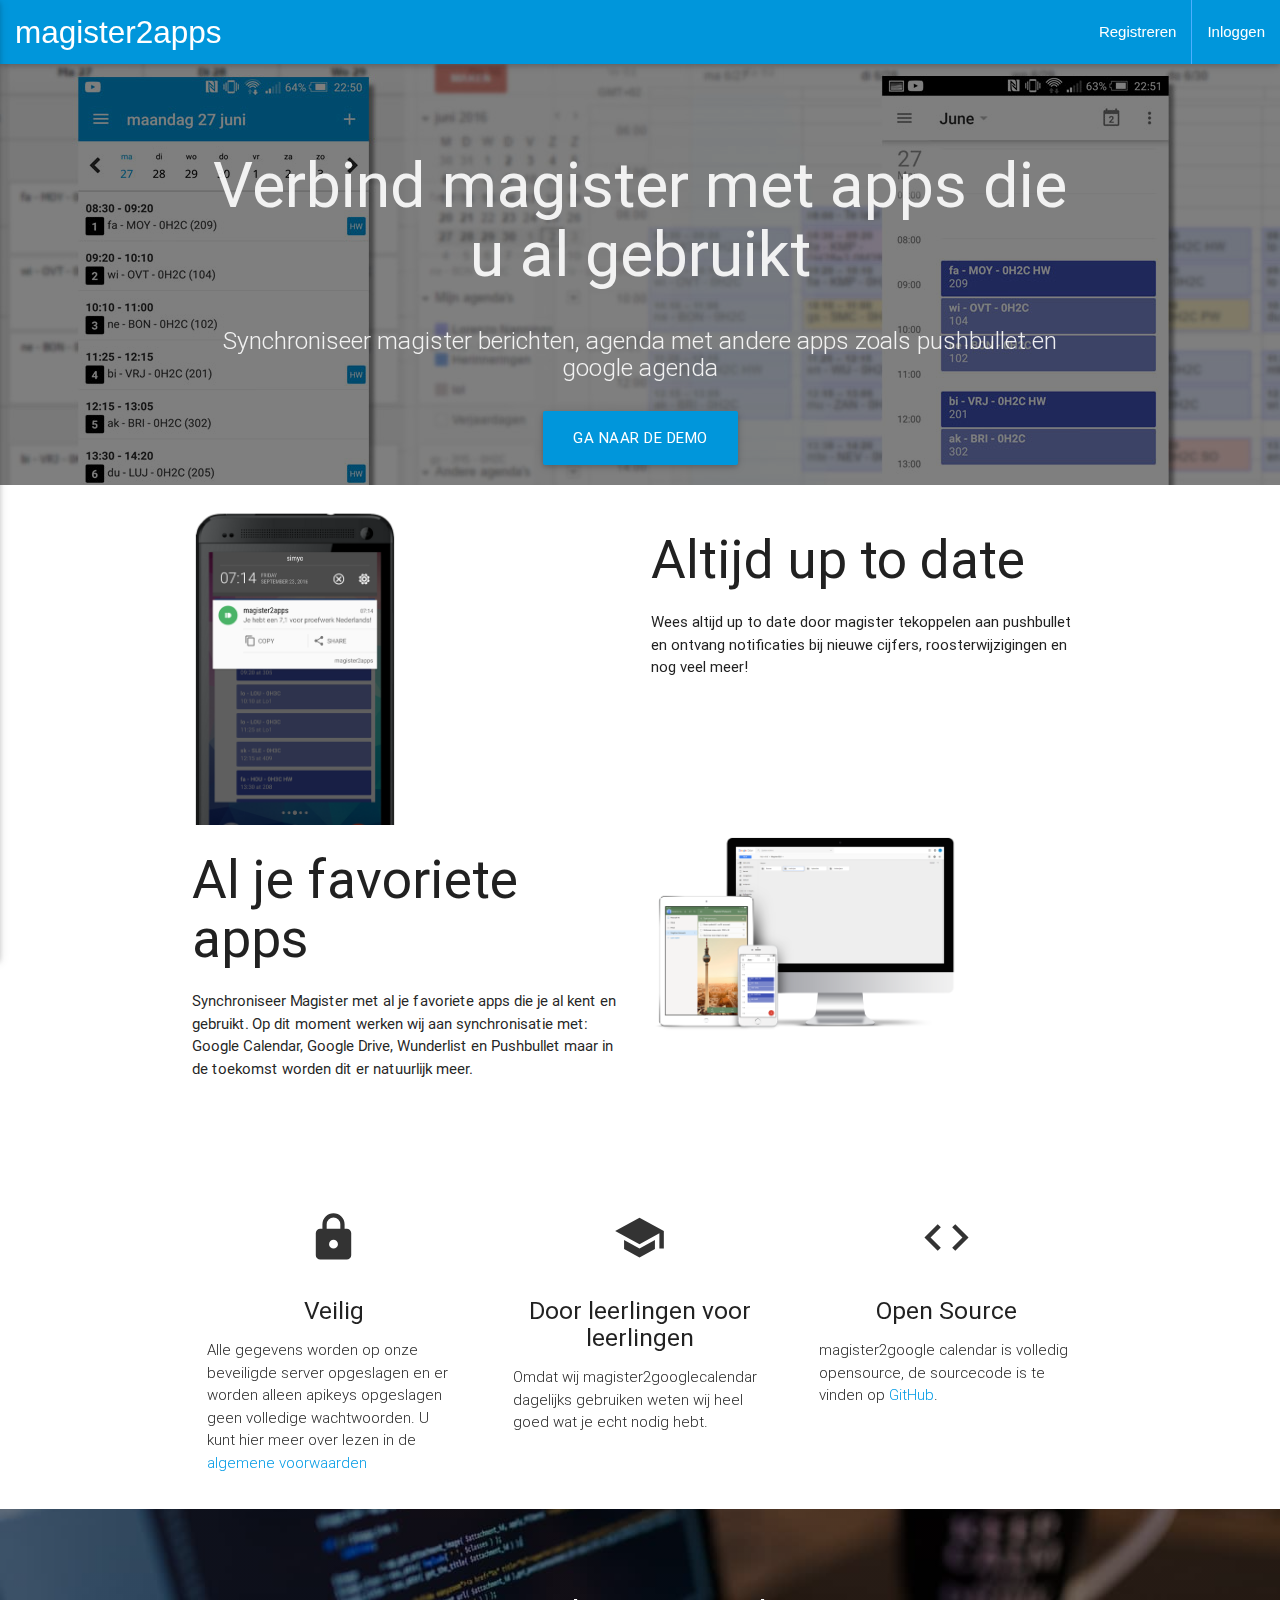
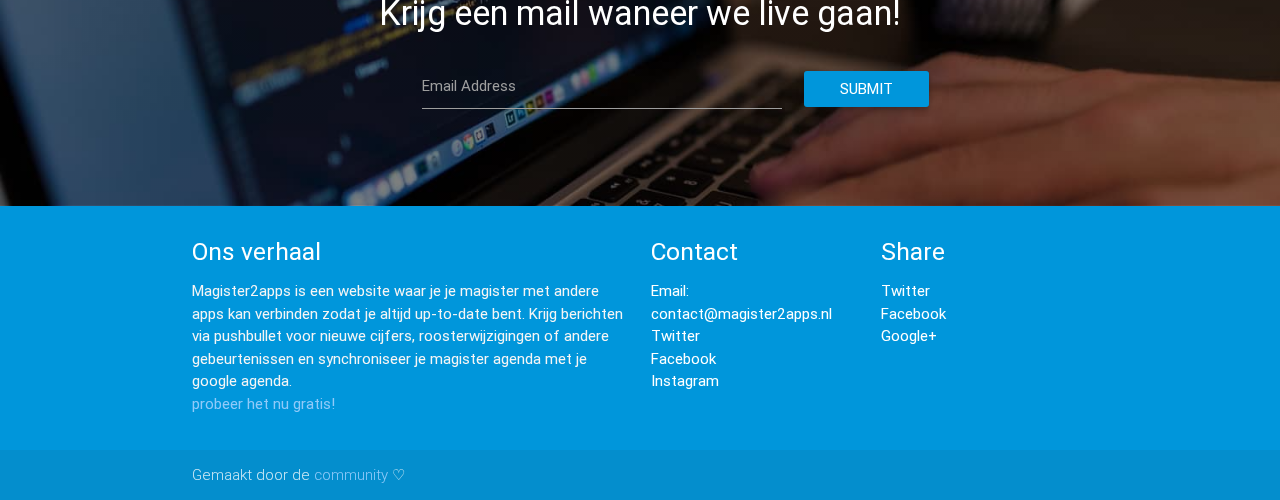
<file: index.html>
<!DOCTYPE html>
<html lang="nl">
<head>
  <meta http-equiv="Content-Type" content="text/html; charset=UTF-8"/>
  <meta name="viewport" content="width=device-width, initial-scale=1, maximum-scale=1.0, user-scalable=no"/>
  <title>magister2apps</title>

  <script src="js/start.js"></script>
  <!-- CSS  -->
  <link href="https://fonts.googleapis.com/icon?family=Material+Icons" rel="stylesheet">
  <link href="css/materialize.css" type="text/css" rel="stylesheet" media="screen,projection"/>
  <link href="css/style.css" type="text/css" rel="stylesheet" media="screen,projection"/>
  <meta name="google-site-verification" content="Iww3xV7c81py6gQV3kyi7DiwBOWygotMKJ6KSSucN8o" />
</head>
<body>
  <nav role="navigation" class="blue">
    <div class="nav-wrapper">
      <a id="logo-container" href="#" class="brand-logo">magister2apps</a>
      <ul class="right hide-on-med-and-down">
        <li id="registreren"><a href="register.html">Registreren</a></li>
        <li id="inloggen"><a href="#" onclick="werktNiet()" id="login">Inloggen</a></li>
      </ul>

      <ul id="nav-mobile" class="side-nav">
        <li><a href="register.html">registreren</a></li>
        <li id="inloggen"><a href="#" onclick="werktNiet()" id="login-small">Inloggen</a>
      </ul>
      <a href="#" data-activates="nav-mobile" class="button-collapse"><i class="material-icons">menu</i></a>
    </div>
  </nav>

  <div id="index-banner" class="parallax-container">
    <div class="section no-pad-bot">
      <div class="container">
        <br><br>
        <h1 class="header center">Verbind magister met apps die u al gebruikt</h1>
        <div class="row center">
          <h5 class="header col s12 light">Synchroniseer magister berichten, agenda met andere apps zoals pushbullet en google agenda</h5>
        </div>
        <div class="row center">
          <a href="loggedin/dashboard.html" id="start-button" class="btn-large waves-effect waves-light">Ga naar de demo</a>
        </div>
        <br><br>

      </div>
    </div>
    <div class="parallax"><img src="photos/background1.jpg" alt="Magister naar Google Calendar"></div>
  </div>

  <div class="wat-is-het">
    <div class="container">
      <div class="row altijd-uptodate">
        <div class="col s6">
          <img src="photos/magister-notificatie-android.png" alt="Magister notificaties op Iphone/Android telefoon">
        </div>
        <div class="col s6 offset-s6">
          <h2>Altijd up to date</h2>
          <p>Wees altijd up to date door magister tekoppelen aan pushbullet
             en ontvang notificaties bij nieuwe cijfers, roosterwijzigingen en nog veel meer!
          </p>
        </div>
      </div>
      <div class="row al-je-favoriete-apps">
        <div class="col s6">
          <h2>Al je favoriete apps</h2>
          <p>Synchroniseer Magister met al je favoriete apps die je al kent en
             gebruikt. Op dit moment werken wij aan synchronisatie met:
             Google Calendar, Google Drive, Wunderlist en Pushbullet maar in de toekomst
             worden dit er natuurlijk meer.
          </p>
        </div>
        <div class="col s6">
          <img src="photos/magister-to-googleagenda-wunderlist-googledrive.png" alt="Magister op Google Calendar Wunderlist Google Drive">
        </div>
      </div>
    </div>
  </div>
  <div class="over-ons">
    <div class="container">
      <div class="row">
        <div class="col s12 m4">
          <div class="icon-block">
            <h2 class="center"><i class="material-icons">lock</i></h2>
            <h5 class="center">Veilig</h5>

            <p class="light">Alle gegevens worden op onze beveiligde server opgeslagen en er worden alleen apikeys opgeslagen geen volledige wachtwoorden. U kunt hier meer over lezen in de <a href="javascript:WIP();">algemene voorwaarden</a></p>
          </div>
        </div>

        <div class="col s12 m4">
          <div class="icon-block">
            <h2 class="center brown-text"><i class="material-icons">school</i></h2>
            <h5 class="center">Door leerlingen voor leerlingen</h5>

            <p class="light">Omdat wij magister2googlecalendar dagelijks gebruiken weten wij heel goed wat je echt nodig hebt.</p>
          </div>
        </div>

        <div class="col s12 m4">
          <div class="icon-block">
            <h2 class="center brown-text"><i class="material-icons">code</i></h2>
            <h5 class="center no-highlight">Open Source</h5>

            <p class="light">magister2google calendar is volledig opensource, de sourcecode is te vinden op <a href="https://github.com/magister2apps">GitHub</a>.</p>
          </div>
        </div>
      </div>
    </div>
  </div>

  <div class="email-form">
    <div class="container">
      <div class="row">
        <div class="col s8 offset-s2">
          <h4 class="center">Krijg een mail waneer we live gaan!</h4>
        </div>
        <form action="//magister2apps.us14.list-manage.com/subscribe/post?u=843340c7454d576616c1fcd26&amp;id=4acf435e68" method="post" id="mc-embedded-subscribe-form" name="mc-embedded-subscribe-form" class="validate" target="_blank" novalidate>
          <div id="mc_embed_signup_scroll">
            <div class="input-field col s5 offset-s3">
            	<label for="email">Email Address</label>
            	<input type="email" value="" name="EMAIL" id="email">
            </div>
        	  <div id="mce-responses" class="clear">
        		    <div class="response" id="mce-error-response" style="display:none"></div>
        		    <div class="response" id="mce-success-response" style="display:none"></div>
        	  </div>
            <div style="position: absolute; left: -5000px;" aria-hidden="true"><input type="text" name="b_843340c7454d576616c1fcd26_4acf435e68" tabindex="-1" value=""></div>
            <div class="subscribe col s2">
              <input class="btn waves-effect" type="submit" name="subscribe">
            </div>
          </div>
        </form>
      </div>
    </div>
  </div>

  <!-- footer -->
  <footer class="page-footer blue">
    <div class="container">
      <div class="row">
        <div class="col l6 s12">
          <h5 class="white-text">Ons verhaal</h5>
          <p class="grey-text text-lighten-4">
            Magister2apps is een website waar je je magister met andere apps kan verbinden zodat je altijd up-to-date bent.
            Krijg berichten via pushbullet voor nieuwe cijfers, roosterwijzigingen of andere gebeurtenissen
            en synchroniseer je magister agenda met je google agenda.<br>
            <a class="blue-text text-lighten-3" href="register.html">probeer het nu gratis!</a>
          </p>

        </div>
        <div class="col l3 s12">
          <h5 class="white-text">Contact</h5>
          <ul>
            <li><a class="white-text" href="mailto:?to=contact@magister2apps.nl">Email: contact@magister2apps.nl</a></li>
            <li><a class="white-text" href="https://twitter.com/magister2apps">Twitter</a></li>
            <li><a class="white-text" href="https://www.facebook.com/Magister2apps-145358625917821">Facebook</a></li>
            <li><a class="white-text" href="https://www.instagram.com/magister2apps/">Instagram</a></li>
          </ul>
        </div>
        <div class="col l3 s12">
          <h5 class="white-text">Share</h5>
          <ul>
            <li><a class="white-text" href="https://twitter.com/home?status=Kan%20niet%20wachten%20tot%20%23magister2apps%20voor%20%23magister%20uitkomt.%20http%3A%2F%2Fmagister2apps.nl%2F">Twitter</a></li>
            <li><a class="white-text" href="https://www.facebook.com/sharer/sharer.php?u=http%3A//magister2apps.nl/">Facebook</a></li>
            <li><a class="white-text" href="https://plus.google.com/share?url=www.magister2apps.nl">Google+</a></li>
          </ul>
        </div>
      </div>
    </div>
    <div class="footer-copyright">
      <div class="container">
      Gemaakt door de <a class="blue-text text-lighten-3" href="https://github.com/magister2apps">community</a> &#9825;
      </div>
    </div>
  </footer>

  <!--  Scripts-->
  <script src="https://code.jquery.com/jquery-2.1.1.min.js"></script>
  <script src="js/materialize.js"></script>
  <script src="js/init.js"></script>

  </body>
</html>
</file>
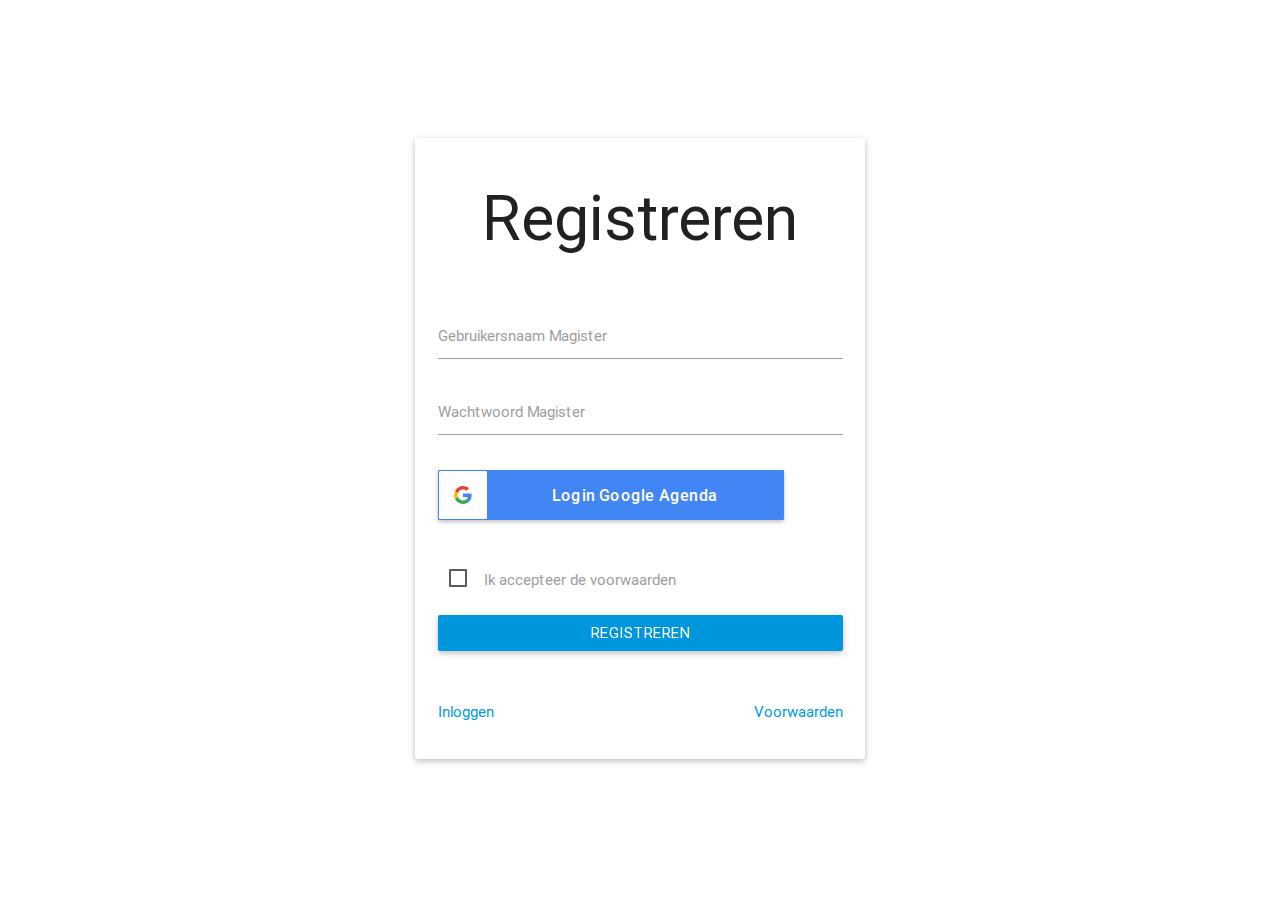
<file: register.html>
<!DOCTYPE html>
<html lang="nl">
<head>
  <meta http-equiv="Content-Type" content="text/html; charset=UTF-8"/>
  <meta name="viewport" content="width=device-width, initial-scale=1, maximum-scale=1.0, user-scalable=no"/>

  <title>Registreren - magister2apps</title>

  <script>alert("Je kan je nog niet registeren aangezien dit een demo site is.\nKlik op de registreer button hier beneden om verder te gaan met de demo");</script>
  <script src="js/start.js"></script>
  <!-- CSS  -->
  <link href="https://fonts.googleapis.com/icon?family=Material+Icons" rel="stylesheet">
  <link href="css/materialize.css" type="text/css" rel="stylesheet" media="screen,projection"/>
  <link href="css/style.css" type="text/css" rel="stylesheet" media="screen,projection"/>
  <link href="css/googlebutton.css" type="text/css" rel="stylesheet" media="screen,projection"/>
</head>
<body>
  <div id="register-pagina" class="row input-from">
    <div class="col s12 z-depth-6 card-panel">
      <div class="row">
        <div class="input-field col s12 center">
          <h1 class="center login-form-text">Registreren</h1>
        </div>
      </div>

      <div class="row margin">
        <div class="input-field col s12">
          <input id="gebruikersnaam-magister" type="password">
          <label for="gebruikersnaam-magister">Gebruikersnaam Magister</label>
        </div>
        <div class="input-field col s12">
          <input id="wachtwoord-magister" type="password">
          <label for="wachtwoord-magister">Wachtwoord Magister</label>
        </div>
      </div>

      <!--google button-->
      <div class="row margin">
        <div class="col s12">
          <a href="#" onclick="werktNiet()">
          <div id="google-login">
            <div style="height:50px;width:346px;" class="google-button google-buttonBlue">
              <div class="google-buttonContentWrapper">
                <div class="google-buttonIcon" style="padding:15px">
                  <div style="width:18px;height:18px;" class="google-buttonSvgImageWithFallback google-buttonIconImage google-buttonIconImage18">
                    <svg version="1.1" xmlns="http://www.w3.org/2000/svg" width="18px" height="18px" viewBox="0 0 48 48" class="google-buttonSvg">
                      <g>
                        <path fill="#EA4335" d="M24 9.5c3.54 0 6.71 1.22 9.21 3.6l6.85-6.85C35.9 2.38 30.47 0 24 0 14.62 0 6.51 5.38 2.56 13.22l7.98 6.19C12.43 13.72 17.74 9.5 24 9.5z"></path>
                        <path fill="#4285F4" d="M46.98 24.55c0-1.57-.15-3.09-.38-4.55H24v9.02h12.94c-.58 2.96-2.26 5.48-4.78 7.18l7.73 6c4.51-4.18 7.09-10.36 7.09-17.65z"></path>
                        <path fill="#FBBC05" d="M10.53 28.59c-.48-1.45-.76-2.99-.76-4.59s.27-3.14.76-4.59l-7.98-6.19C.92 16.46 0 20.12 0 24c0 3.88.92 7.54 2.56 10.78l7.97-6.19z"></path>
                        <path fill="#34A853" d="M24 48c6.48 0 11.93-2.13 15.89-5.81l-7.73-6c-2.15 1.45-4.92 2.3-8.16 2.3-6.26 0-11.57-4.22-13.47-9.91l-7.98 6.19C6.51 42.62 14.62 48 24 48z"></path>
                        <path fill="none" d="M0 0h48v48H0z"></path>
                      </g>
                    </svg>
                  </div>
                </div>
                <span style="font-size:16px;line-height:48px;" class="google-buttonContents">
                  <span id="not_signed_in">Login Google Agenda</span>
                  <span id="signed_in">Ingelogd met Google Agenda</span>
                </span>
              </div>
            </div>
          </div>
          </a>
        </div>
      </div>

      <div class="row">
        <div class="input-field col s12 m12 l12  login-text">
            <input type="checkbox" id="accepteer-voorwaarden" />
            <label for="accepteer-voorwaarden">Ik accepteer de voorwaarden</label>
        </div>
      </div>
      <div class="row">
        <div class="input-field col s12">
          <a href="loggedin/dashboard.html" class="btn waves-effect waves-light col s12">Registreren</a>
        </div>
      </div>
      <div class="row">
        <div class="input-field col s6 m6 l6">
          <p class="margin medium-small"><a onclick="werktNiet()" href="#">Inloggen</a></p>
        </div>
        <div class="input-field col s6 m6 l6">
            <p class="margin right-align medium-small"><a href="wachtwoord_vergeten.html">Voorwaarden</a></p>
        </div>
      </div>

    </div>
  </div>
  <!--  Scripts -->
  <script src="https://code.jquery.com/jquery-2.1.1.min.js"></script>
  <script src="https://ajax.googleapis.com/ajax/libs/jquery/1.8.2/jquery.min.js"></script>
  <script src="js/materialize.js"></script>
  </body>
</html>
</file>
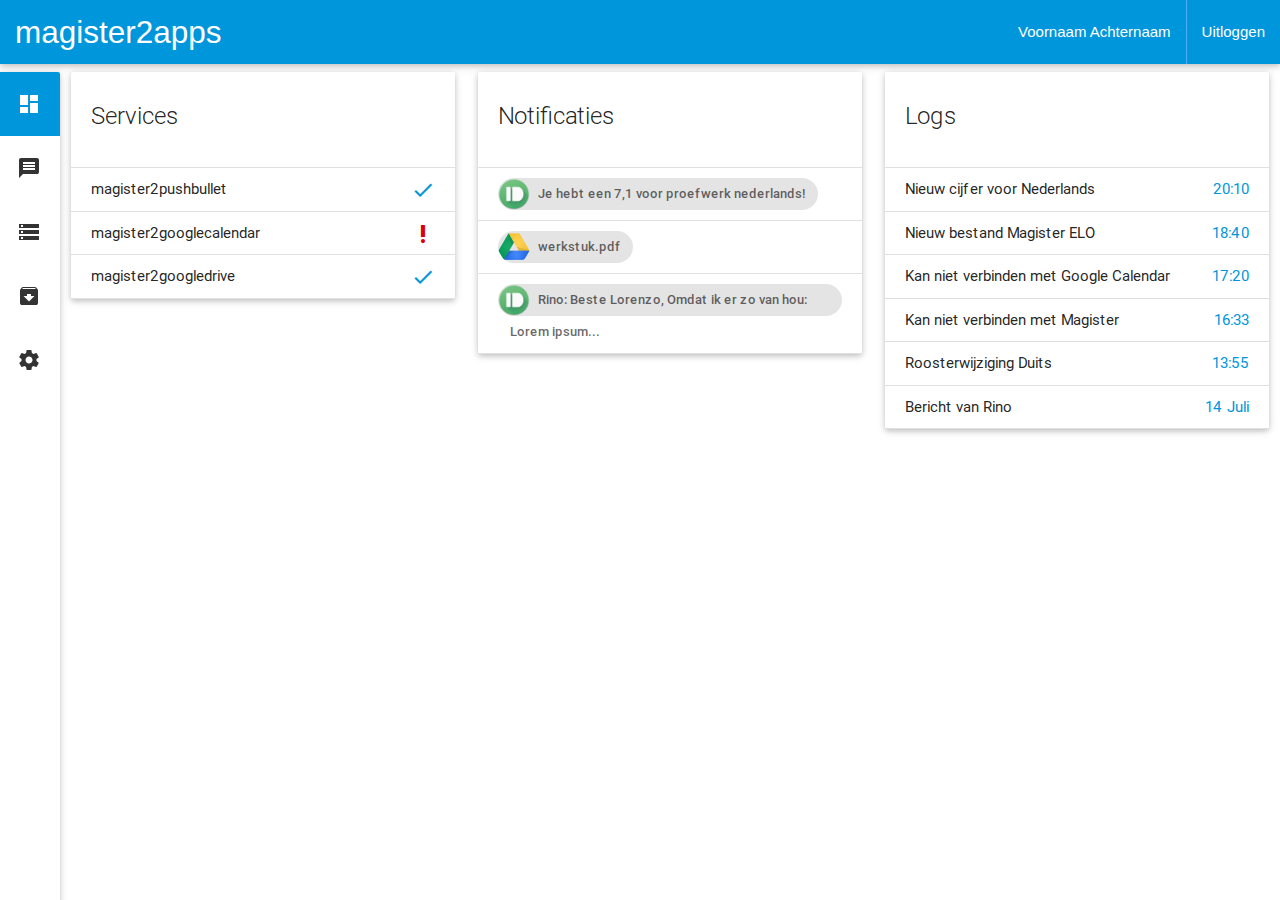
<file: loggedin/dashboard.html>
<!DOCTYPE html>
<html lang="nl">
<head>
  <meta http-equiv="Content-Type" content="text/html; charset=UTF-8"/>
  <meta name="viewport" content="width=device-width, initial-scale=1, maximum-scale=1.0, user-scalable=no"/>
  <title>Dashboard - magister2apps</title>

  <script>alert("LETOP: DIT IS EEN DEMO GEEN VAN DE FUNCTIES WERKEN NOG\n\
Wij werken er op dit moment hard aan om deze functies werkent te maken");</script>
  <script src="../js/start.js"></script>
  <!-- CSS  -->
  <link href="https://fonts.googleapis.com/icon?family=Material+Icons" rel="stylesheet">
  <link href="../css/materialize.css" type="text/css" rel="stylesheet" media="screen,projection"/>
  <link href="../css/style.css" type="text/css" rel="stylesheet" media="screen,projection"/>
</head>
<body>
  <nav role="navigation" class="blue">
    <div class="nav-wrapper">
      <a id="logo-container" href="../index.html" class="brand-logo">magister2apps</a>
      <ul class="right hide-on-med-and-down">
        <li id="registreren"><a href="instellingen.html">Voornaam Achternaam</a></li>
        <li id="inloggen"><a href="../index.html" id="login">Uitloggen</a></li>
      </ul>

      <ul id="nav-mobile" class="side-nav">
        <li><a href="instellingen.html">Voornaam Achternaam</a></li>
        <li id="inloggen"><a href="../index.html" id="login-small">Uitloggen</a>
      </ul>
      <a href="#" data-activates="nav-mobile" class="button-collapse"><i class="material-icons">menu</i></a>
    </div>
  </nav>

  <ul class="side-nav fixed fixed-side-nav">
    <li class="bold current">
      <a href="dashboard.html" class="waves-effect waves-blue tooltipped" data-position="right" data-delay="50" data-tooltip="Dashboard">
        <i class="material-icons">dashboard</i>
      </a>
    </li>
    <li class="bold">
      <a href="notificaties.html" class="waves-effect waves-blue tooltipped" data-position="right" data-delay="50" data-tooltip="Notificaties">
        <i class="material-icons">message</i>
      </a>
    </li>
    <li class="bold">
      <a href="services.html" class="waves-effect waves-blue tooltipped" data-position="right" data-delay="50" data-tooltip="Services">
        <i class="material-icons">storage</i>
      </a>
    </li>
    <li class="bold">
      <a href="logs.html" class="waves-effect waves-blue tooltipped" data-position="right" data-delay="50" data-tooltip="Logs">
        <i class="material-icons">archive</i>
      </a>
    </li>
    <li class="bold">
      <a href="instellingen.html" class="waves-effect waves-blue tooltipped" data-position="right" data-delay="50" data-tooltip="Instellingen">
        <i class="material-icons">settings</i>
      </a>
    </li>
  </ul>

  <div class="row content">
    <div class="col s12 m6 l4">
      <div class="card full-size-collection">
        <div class="card-content">
          <span class="card-title">Services</span>
        </div>
          <ul class="collection">
            <li class="collection-item">
              <a href="services/magister2pushbullet.html" class="no-highlight">
                magister2pushbullet<span class="secondary-content"><i class="material-icons good">check</i></span>
              </a>
            </li>
            <li class="collection-item">
              <a href="services/magister2googlecalendar.html" class="no-highlight">
                magister2googlecalendar<span class="secondary-content"><i class="material-icons error">priority_high</i></span>
              </a>
            </li>
            <li class="collection-item">
              <a href="services/magister2googledrive.html" class="no-highlight">
                magister2googledrive<span class="secondary-content"><i class="material-icons good">check</i></span>
              </a>
            </li>
          </ul>
      </div>
    </div>
    <div class="col s12 m6 l4">
      <div class="card full-size-collection">
        <div class="card-content">
          <span class="card-title">Notificaties</span>
        </div>
          <ul class="collection">
            <li class="collection-item">
              <div class="chip">
                <img src="../photos/pushbullet-logo.png">Je hebt een 7,1 voor proefwerk nederlands!
              </div>
            </li>
            <li class="collection-item">
              <div class="chip">
                <img src="../photos/googledrive-logo.png">werkstuk.pdf
              </div>
            </li>
            <li class="collection-item">
              <div class="chip">
                <img src="../photos/pushbullet-logo.png">Rino: Beste Lorenzo, Omdat ik er zo van hou: Lorem ipsum...
              </div>
            </li>
          </ul>
      </div>
    </div>
    <div class="col s12 m6 l4">
      <div class="card full-size-collection">
        <div class="card-content">
          <span class="card-title">Logs</span>
        </div>
          <ul class="collection">
            <li class="collection-item">
              Nieuw cijfer voor Nederlands<span class="secondary-content">20:10</span>
            </li>
            <li class="collection-item">
              Nieuw bestand Magister ELO<span class="secondary-content">18:40</span>
            </li>
            <li class="collection-item">
              Kan niet verbinden met Google Calendar<span class="secondary-content">17:20</span>
            </li>
            <li class="collection-item">
              Kan niet verbinden met Magister<span class="secondary-content">16:33</span>
            </li>
            <li class="collection-item">
              Roosterwijziging Duits<span class="secondary-content">13:55</span>
            </li>
            <li class="collection-item">
              Bericht van Rino<span class="secondary-content">14 Juli</span>
            </li>

          </ul>
      </div>
    </div>
  </div>


  <!--  Scripts-->
  <script src="https://code.jquery.com/jquery-2.1.1.min.js"></script>
  <script src="../js/materialize.js"></script>

  </body>
</html>
</file>
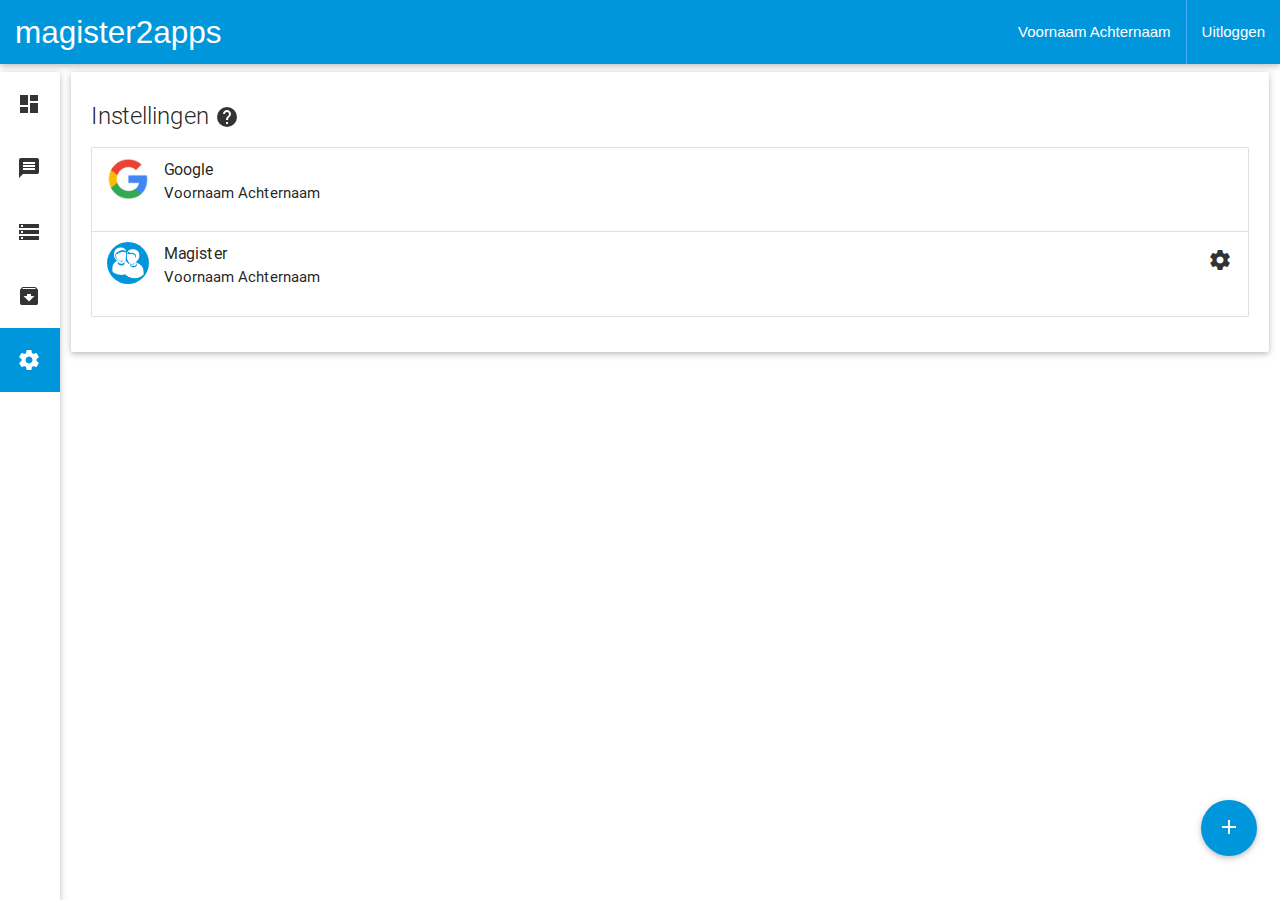
<file: loggedin/instellingen.html>
<!DOCTYPE html>
<html lang="nl">
<head>
  <meta http-equiv="Content-Type" content="text/html; charset=UTF-8"/>
  <meta name="viewport" content="width=device-width, initial-scale=1, maximum-scale=1.0, user-scalable=no"/>
  <title>Instellingen - magister2apps</title>

  <script src="../js/start.js"></script>
  <!-- CSS  -->
  <link href="https://fonts.googleapis.com/icon?family=Material+Icons" rel="stylesheet">
  <link href="../css/materialize.css" type="text/css" rel="stylesheet" media="screen,projection"/>
  <link href="../css/style.css" type="text/css" rel="stylesheet" media="screen,projection"/>
</head>
<body>
  <nav role="navigation" class="blue">
    <div class="nav-wrapper">
      <a id="logo-container" href="../index.html" class="brand-logo">magister2apps</a>
      <ul class="right hide-on-med-and-down">
        <li id="registreren"><a href="instellingen.html">Voornaam Achternaam</a></li>
        <li id="inloggen"><a href="../index.html" id="login">Uitloggen</a></li>
      </ul>

      <ul id="nav-mobile" class="side-nav">
        <li><a href="settings.html">Voornaam Achternaam</a></li>
        <li id="inloggen"><a href="#" id="login-small">Uitloggen</a>
      </ul>
      <a href="#" data-activates="nav-mobile" class="button-collapse"><i class="material-icons">menu</i></a>
    </div>
  </nav>

  <ul class="side-nav fixed fixed-side-nav">
    <li class="bold">
      <a href="dashboard.html" class="waves-effect waves-blue tooltipped" data-position="right" data-delay="50" data-tooltip="Dashboard">
        <i class="material-icons">dashboard</i>
      </a>
    </li>
    <li class="bold">
      <a href="notificaties.html" class="waves-effect waves-blue tooltipped" data-position="right" data-delay="50" data-tooltip="Notificaties">
        <i class="material-icons">message</i>
      </a>
    </li>
    <li class="bold">
      <a href="services.html" class="waves-effect waves-blue tooltipped" data-position="right" data-delay="50" data-tooltip="Services">
        <i class="material-icons">storage</i>
      </a>
    </li>
    <li class="bold">
      <a href="logs.html" class="waves-effect waves-blue tooltipped" data-position="right" data-delay="50" data-tooltip="Logs">
        <i class="material-icons">archive</i>
      </a>
    </li>
    <li class="bold current">
      <a href="instellingen.html" class="waves-effect waves-blue tooltipped" data-position="right" data-delay="50" data-tooltip="Instellingen">
        <i class="material-icons">settings</i>
      </a>
    </li>
  </ul>

  <div class="row content logs">
    <div class="col s12 m12">
      <div class="card">
        <div class="card-content">
          <span class="card-title">
            Instellingen
            <i class="material-icons waves-effect waves-blue tooltipped"
            data-position="right" data-delay="50"
            data-tooltip="Hier kunt u accounts toevoegen en instellen.">
            help</i>
          </span>
          <ul class="collection">
            <li class="collection-item avatar">
              <img src="../photos/google-logo.png" alt="" class="circle">
              <span class="title">Google</span>
              <p>Voornaam Achternaam</p>
            </li>
            <li class="collection-item avatar">
              <img src="../photos/magister-logo.png" alt="" class="circle">
              <span class="title">Magister</span>
              <p>Voornaam Achternaam</p>
              <a onclick="edit_magister_account()" href="#" class="secondary-content"><i class="material-icons">settings</i></a>
              <!--account settings menu-->
            </li>
          </ul>
        </div>
      </div>
    </div>
  </div>

  <div class="fixed-action-btn" style="bottom: 45px; right: 24px;">
    <a onclick="add_account();" class="btn-floating btn-large waves-effect waves-light blue">
      <i class="material-icons">add</i>
    </a>
  </div>

  <!-- modals -->
  <div id="add_account" class="modal modal-fixed-footer">
    <div class="modal-content">
      <ul class="collection">
        <li class="collection-item avatar">
          <img src="../photos/pushbullet-logo.png" alt="" class="circle">
          <span class="title">Pushbullet</span>
          <p>App waarmee je notificaties kan ontvangen op al je apparaten.<br>
             <a target="_blank" href="//pushbullet.com">Lees meer over pushbullet</a>
          </p>
          <a href="#" class="secondary-content tooltipped"
          data-position="left" data-delay="50" data-tooltip="Toevoegen aan accounts"><i class="material-icons small">add_circle</i></a>
        </li>
      </ul>
    </div>
    <div class="modal-footer">
      <a href="#!" class="modal-action modal-close btn-flat">Sluiten</a>
    </div>
  </div>

  <div id="edit_magister_account" class="modal modal-fixed-footer">
    <div class="modal-content valign-wrapper">
      <div class="row valign">
        <div class="input-field col s12">
          <h2 class="center">Wachtwoord veranderen</h1>
        </div>
        <div class="input-field col s12">
          <input id="wachtwoord_old" type="password" class="validate">
          <label class="active" for="wachtwoord_old">Oude wachtwoord</label>
        </div>
        <div class="input-field col s12">
          <input id="wachtwoord" type="password" class="validate">
          <label class="active" for="wachtwoord">Nieuwe wachtwoord</label>
        </div>
        <div class="input-field col s12">
          <a href="#" class="modal-close btn waves-effect waves-light col s12">verander wachtwoord</a>
        </div>
      </div>
    </div>
    <div class="modal-footer">
      <a href="#!" class="modal-action modal-close btn-flat">sluiten</a>
    </div>
  </div>


  <!--  Scripts-->
  <script src="https://code.jquery.com/jquery-2.1.1.min.js"></script>
  <script src="../js/materialize.js"></script>
  <script>
   function add_account(){
     $('#add_account').openModal();
   }

   function edit_magister_account(){
     $('#edit_magister_account').openModal();
   }
  </script>

  </body>
</html>
</file>
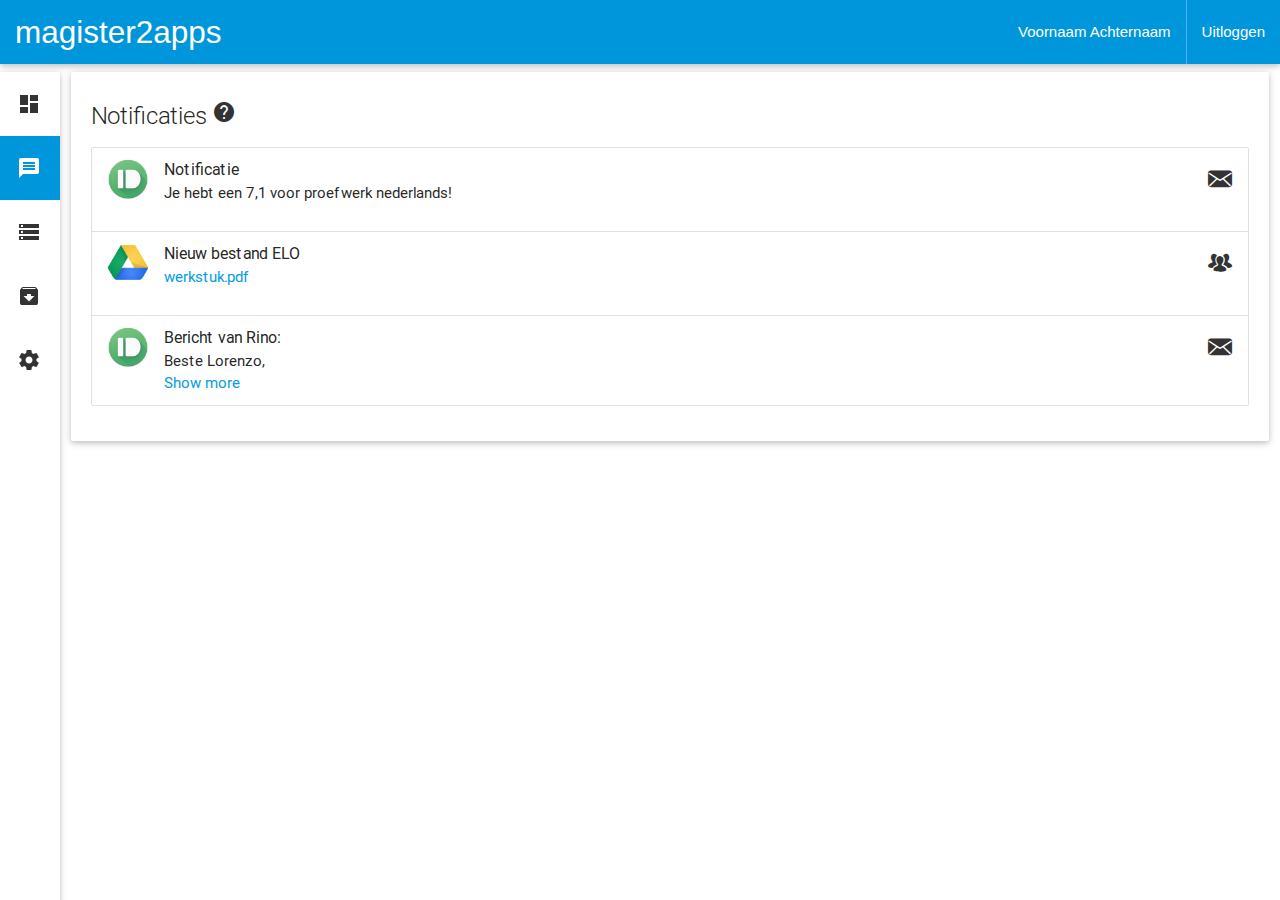
<file: loggedin/notificaties.html>
<!DOCTYPE html>
<html lang="nl">
<head>
  <meta http-equiv="Content-Type" content="text/html; charset=UTF-8"/>
  <meta name="viewport" content="width=device-width, initial-scale=1, maximum-scale=1.0, user-scalable=no"/>
  <title>Notificaties - magister2apps</title>

  <script src="../js/start.js"></script>
  <script>alert("Door met je muis over het vraagteken (?) te gaan zie je wat je op deze pagina kunt doen.");</script>
  <!-- CSS  -->
  <link href="https://fonts.googleapis.com/icon?family=Material+Icons" rel="stylesheet">
  <link href="../css/materialize.css" type="text/css" rel="stylesheet" media="screen,projection"/>
  <link href="../css/style.css" type="text/css" rel="stylesheet" media="screen,projection"/>
</head>
<body>
  <nav role="navigation" class="blue">
    <div class="nav-wrapper">
      <a id="logo-container" href="../index.html" class="brand-logo">magister2apps</a>
      <ul class="right hide-on-med-and-down">
        <li id="registreren"><a href="instellingen.html">Voornaam Achternaam</a></li>
        <li id="inloggen"><a href="../index.html" id="login">Uitloggen</a></li>
      </ul>

      <ul id="nav-mobile" class="side-nav">
        <li><a href="settings.html">Voornaam Achternaam</a></li>
        <li id="inloggen"><a href="#" id="login-small">Uitloggen</a>
      </ul>
      <a href="#" data-activates="nav-mobile" class="button-collapse"><i class="material-icons">menu</i></a>
    </div>
  </nav>

  <ul class="side-nav fixed fixed-side-nav">
    <li class="bold">
      <a href="dashboard.html" class="waves-effect waves-blue tooltipped" data-position="right" data-delay="50" data-tooltip="Dashboard">
        <i class="material-icons">dashboard</i>
      </a>
    </li>
    <li class="bold current">
      <a href="notificaties.html" class="waves-effect waves-blue tooltipped" data-position="right" data-delay="50" data-tooltip="Notificaties">
        <i class="material-icons">message</i>
      </a>
    </li>
    <li class="bold">
      <a href="services.html" class="waves-effect waves-blue tooltipped" data-position="right" data-delay="50" data-tooltip="Services">
        <i class="material-icons">storage</i>
      </a>
    </li>
    <li class="bold">
      <a href="logs.html" class="waves-effect waves-blue tooltipped" data-position="right" data-delay="50" data-tooltip="Logs">
        <i class="material-icons">archive</i>
      </a>
    </li>
    <li class="bold">
      <a href="instellingen.html" class="waves-effect waves-blue tooltipped" data-position="right" data-delay="50" data-tooltip="Instellingen">
        <i class="material-icons">settings</i>
      </a>
    </li>
  </ul>

  <div class="row content">
    <div class="col s12 m12">
      <div class="card">
        <div class="card-content">
          <span class="card-title">
            Notificaties
            <i class="material-icons tooltipped"
            data-position="right" data-delay="50"
            data-tooltip="Hier ziet u al de gegevens die verwerkt zijn.">
            help</i>
          </span>
        <ul class="collection">
          <li id="id1" class="collection-item avatar">
            <a href="//pushbullet.com"><img src="../photos/pushbullet-logo.png" alt="pushbullet-logo" class="circle tooltipped" data-position="right" data-delay="50" data-tooltip="Open in Pushbullet"></a>
            <span class="title">Notificatie</span>
            <p>Je hebt een 7,1 voor proefwerk nederlands!</p>
            <a href="//mijn.magister.net/api/personen/<persoon_id>/berichten/<berichten_id>" class="secondary-content tooltipped" data-position="left" data-delay="50" data-tooltip="Open in Magister berichten">
              <i class="magister-icon">V</i>
            </a>
          </li>
          <li id="id2" class="collection-item avatar">
            <a href="//drive.google.com"><img src="../photos/googledrive-logo.png" alt="" class="circle tooltipped" data-position="right" data-delay="50" data-tooltip="Open in Google Drive"></a>
              <span class="title">Nieuw bestand ELO</span>
            </a>
            <a href="//drive.google.com"><p>werkstuk.pdf</p></a>
            <a href="//mijn.magister.net/api/personen/<persoon_id>/bronnen/<bron_id>/content" class="secondary-content tooltipped" data-position="left" data-delay="50" data-tooltip="Open in Magister ELO">
              <i class="magister-icon">T</i>
            </a>
          </li>
          <li id="id3" class="collection-item avatar">
            <a href="//pushbullet.com"><img src="../photos/pushbullet-logo.png" alt="pushbullet-logo" class="circle tooltipped" data-position="right" data-delay="50" data-tooltip="Open in Pushbullet"></a>
            <span class="title">Bericht van Rino:</span>
            <p>Beste Lorenzo, <br>
              <a class="show-more" onclick="show_more('id3');">Show more</a>
              <span class="more"><br>
                Omdat ik er zo van hou: Lorem ipsum dolor sit amet, consectetur adipisicing elit, sed do eiusmod tempor incididunt ut labore et dolore magna aliqua. Ut enim ad minim veniam, quis nostrud exercitation ullamco laboris nisi ut aliquip ex ea commodo consequat. Duis aute irure dolor in reprehenderit in voluptate velit esse cillum dolore eu fugiat nulla pariatur. Excepteur sint occaecat cupidatat non proident, sunt in culpa qui officia deserunt mollit anim id est laborum.<br><br>

              Vriendelijke groet,<br>
              Rino
              </span>
              <a class="show-less" onclick="show_less('id3');"><br>Show less</a>
            </p>
            <a href="//mijn.magister.net/api/personen/<persoon_id>/berichten/<berichten_id>" class="secondary-content tooltipped" data-position="left" data-delay="50" data-tooltip="Open in Magister berichten">
              <i class="magister-icon">V</i>
            </a>
          </li>
        </ul>
      </div>
      </div>
    </div>
  </div>

  <!--  Scripts-->
  <script src="https://code.jquery.com/jquery-2.1.1.min.js"></script>
  <script src="../js/materialize.js"></script>
  <script>
  function show_more(id){
    $("#"+id).find(".more").slideDown("slow");
    $("#"+id).find(".show-more").hide();
    $("#"+id).find(".show-less").show();
  };
  function show_less(id){
    $("#"+id).find(".more").slideUp(500);
    $("#"+id).find(".show-more").show().delay(500);
    $("#"+id).find(".show-less").hide().delay(500);
  };
  </script>

  </body>
</html>
</file>
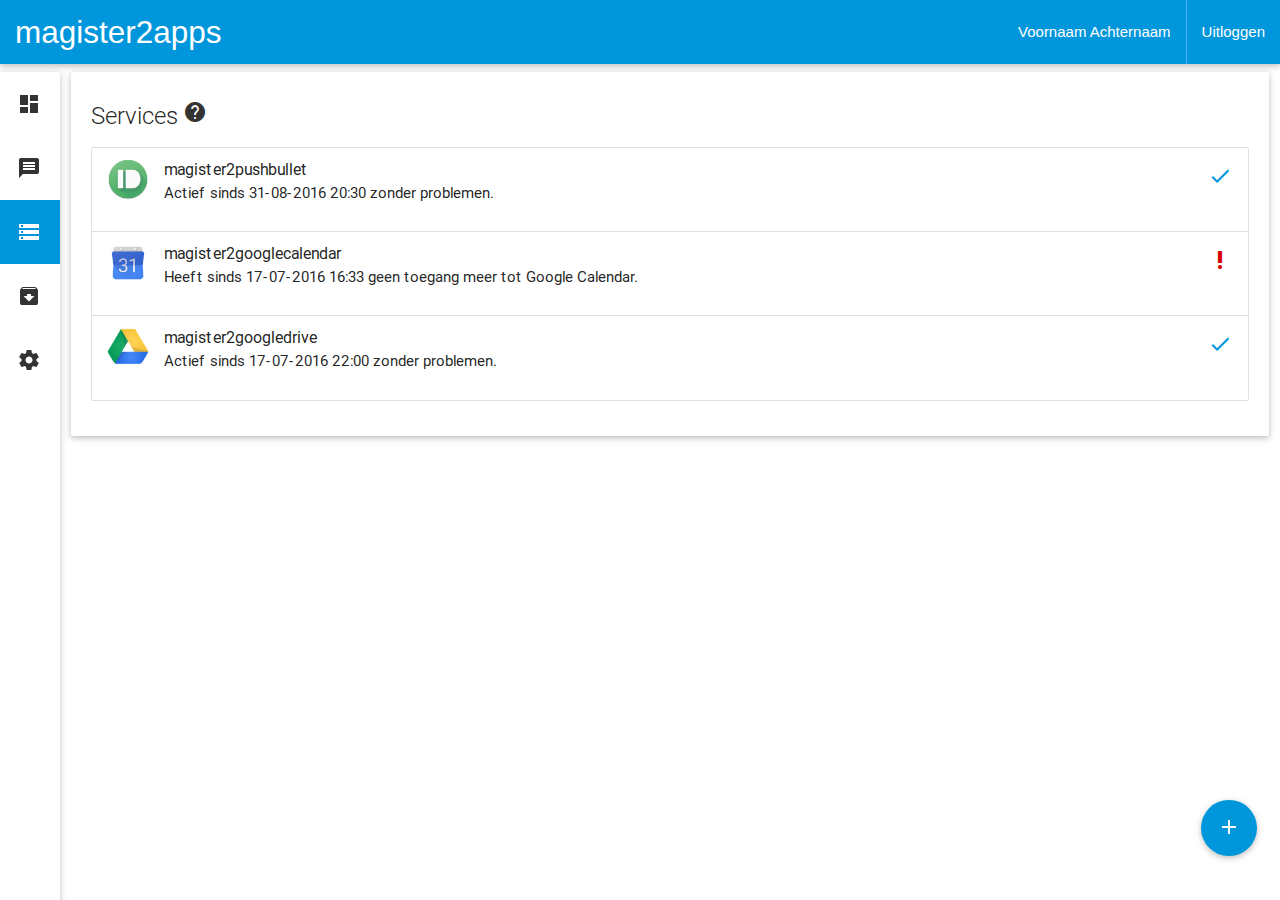
<file: loggedin/services.html>
<!DOCTYPE html>
<html lang="nl">
<head>
  <meta http-equiv="Content-Type" content="text/html; charset=UTF-8"/>
  <meta name="viewport" content="width=device-width, initial-scale=1, maximum-scale=1.0, user-scalable=no"/>
  <title>Services - magister2apps</title>

  <script src="../js/start.js"></script>
  <!-- CSS  -->
  <link href="https://fonts.googleapis.com/icon?family=Material+Icons" rel="stylesheet">
  <link href="../css/materialize.css" type="text/css" rel="stylesheet" media="screen,projection"/>
  <link href="../css/style.css" type="text/css" rel="stylesheet" media="screen,projection"/>
</head>
<body>
  <nav role="navigation" class="blue">
    <div class="nav-wrapper">
      <a id="logo-container" href="../index.html" class="brand-logo">magister2apps</a>
      <ul class="right hide-on-med-and-down">
        <li id="registreren"><a href="instellingen.html">Voornaam Achternaam</a></li>
        <li id="inloggen"><a href="../index.html" id="login">Uitloggen</a></li>
      </ul>

      <ul id="nav-mobile" class="side-nav">
        <li><a href="settings.html">Voornaam Achternaam</a></li>
        <li id="inloggen"><a href="#" id="login-small">Uitloggen</a>
      </ul>
      <a href="#" data-activates="nav-mobile" class="button-collapse"><i class="material-icons">menu</i></a>
    </div>
  </nav>

  <ul class="side-nav fixed fixed-side-nav">
    <li class="bold">
      <a href="dashboard.html" class="waves-effect waves-blue tooltipped" data-position="right" data-delay="50" data-tooltip="Dashboard">
        <i class="material-icons">dashboard</i>
      </a>
    </li>
    <li class="bold">
      <a href="notificaties.html" class="waves-effect waves-blue tooltipped" data-position="right" data-delay="50" data-tooltip="Notificaties">
        <i class="material-icons">message</i>
      </a>
    </li>
    <li class="bold current">
      <a href="services.html" class="waves-effect waves-blue tooltipped" data-position="right" data-delay="50" data-tooltip="Services">
        <i class="material-icons">storage</i>
      </a>
    </li>
    <li class="bold">
      <a href="logs.html" class="waves-effect waves-blue tooltipped" data-position="right" data-delay="50" data-tooltip="Logs">
        <i class="material-icons">archive</i>
      </a>
    </li>
    <li class="bold">
      <a href="instellingen.html" class="waves-effect waves-blue tooltipped" data-position="right" data-delay="50" data-tooltip="Instellingen">
        <i class="material-icons">settings</i>
      </a>
    </li>
  </ul>

  <div class="row content">
    <div class="col s12 m12">
      <div class="card">
        <div class="card-content">
          <span class="card-title">
            Services
            <i class="material-icons tooltipped"
            data-position="right" data-delay="50"
            data-tooltip="Alle services die aan je account gekoppeld zijn.">
            help</i>
          </span>
        <ul class="collection">
          <li class="collection-item avatar">
            <a href="services/magister2pushbullet.html"><img src="../photos/pushbullet-logo.png" alt="pushbullet-logo" class="circle tooltipped" data-position="right" data-delay="50" data-tooltip="Uitgebreide weergave"></a>
            <span class="title">magister2pushbullet</span>
            <p>Actief sinds 31-08-2016 20:30 zonder problemen.</p>
            <a
            href="services/magister2googlecalendar.html"
            class="secondary-content tooltipped"
            data-position="left" data-delay="50"
            data-tooltip="OK"
            >
              <i class="material-icons good">check</i>
            </a>
          </li>
          <li class="collection-item avatar">
            <a href="services/magister2googlecalendar.html"><img src="../photos/googlecalendar-logo.png" alt="googlecalendar-logo" class="circle tooltipped" data-position="right" data-delay="50" data-tooltip="Uitgebreide weergave"></a>
            <span class="title">magister2googlecalendar</span>
            <p>Heeft sinds 17-07-2016 16:33 geen toegang meer tot Google Calendar.</p>
            <a
            href="services/magister2googlecalendar.html"
            class="secondary-content tooltipped"
            data-position="left" data-delay="50"
            data-tooltip="Error 500"
            >
              <i class="material-icons error">priority_high</i>
            </a>
          </li>
          <li class="collection-item avatar">
            <a href="services/magister2googledrive.html"><img src="../photos/googledrive-logo.png" alt="googledrive-logo" class="circle tooltipped" data-position="right" data-delay="50" data-tooltip="Uitgebreide weergave"></a>
            <span class="title">magister2googledrive</span>
            <p>Actief sinds 17-07-2016 22:00 zonder problemen.</p>
            <a
            href="services/magister2googledrive.html"
            class="secondary-content tooltipped"
            data-position="left" data-delay="50"
            data-tooltip="OK"
            >
              <i class="material-icons good">check</i>
            </a>
          </li>
        </ul>
      </div>
      </div>
    </div>
  </div>

  <!--modals-->
  <div class="fixed-action-btn" style="bottom: 45px; right: 24px;">
    <a onclick="add_service();" class="btn-floating btn-large waves-effect waves-light blue">
      <i class="material-icons">add</i>
    </a>
  </div>

  <div id="add_service" class="modal modal-fixed-footer">
    <div class="modal-content">
      <h3 class="center">Service toevoegen</h3>

      <ul class="collection">
        <li class="collection-item avatar">
          <img src="../photos/agenda-logo.png" alt="" class="circle">
          <span class="title">magister2agenda</span>
          <p>Maakt een url voor Magister Agenda die u in uw mailprogramma <br> kan zetten.</p>
          <a href="#" onclick="WIP()" class="secondary-content tooltipped"
          data-position="left" data-delay="50" data-tooltip="Voeg service toe"><i class="material-icons small">add</i></a>
        </li>
        <li class="collection-item avatar">
          <img src="../photos/wunderlist-logo.png" alt="" class="circle">
          <span class="title">magister2wunderlist</span>
          <p>Zet al uw Magister Huiswerk automatisch in Wunderlist.</p>
          <a href="instellingen.html" class="secondary-content tooltipped"
          data-position="left" data-delay="50" data-tooltip="Uw wunderlist account is nog niet gekoppelt"><i class="material-icons small">warning</i></a>
        </li>
      </ul>

    </div>
    <div class="modal-footer">
      <a href="#!" class="modal-action modal-close btn-flat">Sluiten</a>
    </div>
  </div>


  <!--  Scripts-->
  <script src="https://code.jquery.com/jquery-2.1.1.min.js"></script>
  <script src="../js/materialize.js"></script>
  <script>
    function add_service(){
      $('#add_service').openModal();
    }
  </script>

  </body>
</html>
</file>
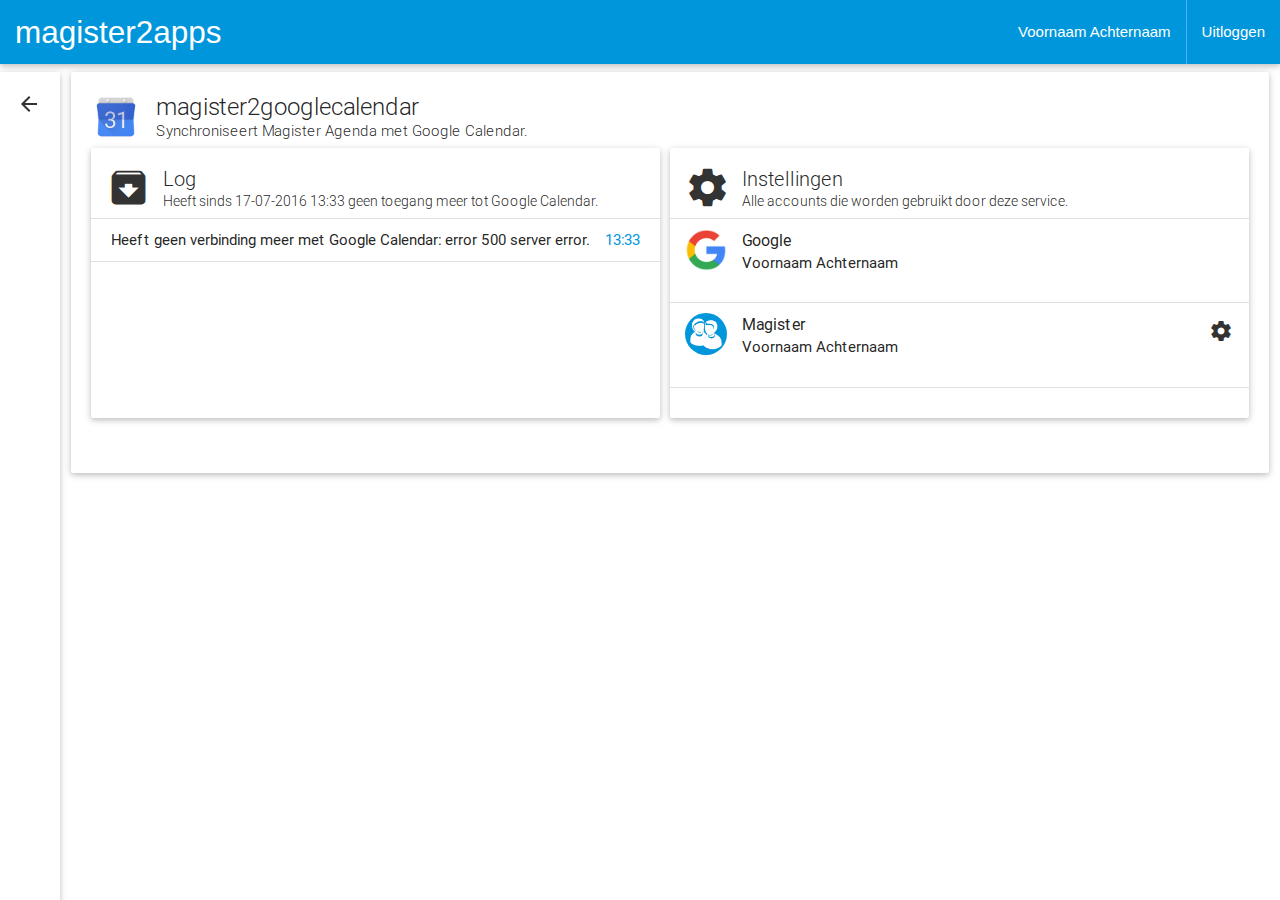
<file: loggedin/services/magister2googlecalendar.html>
<!--TODO:
-clean code (css and klassnames card)
-->

<!DOCTYPE html>
<html lang="nl">
<head>
  <meta http-equiv="Content-Type" content="text/html; charset=UTF-8"/>
  <meta name="viewport" content="width=device-width, initial-scale=1, maximum-scale=1.0, user-scalable=no"/>
  <title>magister2googlecalendar - magister2apps</title>

  <script src="../../js/start.js"></script>
  <!-- CSS  -->
  <link href="https://fonts.googleapis.com/icon?family=Material+Icons" rel="stylesheet">
  <link href="../../css/materialize.css" type="text/css" rel="stylesheet" media="screen,projection"/>
  <link href="../../css/style.css" type="text/css" rel="stylesheet" media="screen,projection"/>
</head>
<body>
  <nav role="navigation" class="blue">
    <div class="nav-wrapper">
      <a id="logo-container" href="../../index.html" class="brand-logo">magister2apps</a>
      <ul class="right hide-on-med-and-down">
        <li id="registreren"><a href="../instellingen.html">Voornaam Achternaam</a></li>
        <li id="inloggen"><a href="../../index.html" id="login">Uitloggen</a></li>
      </ul>

      <ul id="nav-mobile" class="side-nav">
        <li><a href="settings.html">Voornaam Achternaam</a></li>
        <li id="inloggen"><a href="#" id="login-small">Uitloggen</a>
      </ul>
      <a href="#" data-activates="nav-mobile" class="button-collapse"><i class="material-icons">menu</i></a>
    </div>
  </nav>
  <ul class="side-nav fixed fixed-side-nav">
    <li class="bold">
      <a href="../services.html" class="waves-effect waves-blue tooltipped" data-position="right" data-delay="50" data-tooltip="terug">
        <i class="material-icons">arrow_back</i>
      </a>
    </li>
  </ul>

  <div class="row content service-detailed">
    <div class="col s12 m12">
      <div class="card">
        <div class="card-content">
          <span class="card-title">
            <img src="../../photos/googlecalendar-logo.png" alt="googlecalendar-logo" class="circle foto">
            <span class="card-titel">magister2googlecalendar</span>
            <p class="card-info">Synchroniseert Magister Agenda met Google Calendar.</p>
          </span>
          <div class="row card-child">
            <div class="col s6 m6 linker-child">
              <div class="card full-size-collection">
                <div class="card-content">
                  <span class="card-title">
                    <a href="../logs.html"><i class="material-icons icon">archive</i></a>
                    <span class="card-titel">Log</span>
                    <p class="card-info">Heeft sinds 17-07-2016 13:33 geen toegang meer tot Google Calendar.</p>
                  </span>
                </div>
                <ul class="collection">
                  <li class="collection-item">
                    Heeft geen verbinding meer met Google Calendar: error 500 server error.<span class="secondary-content">13:33</span>
                  </li>
                  <!--TODO: Er zijn verder geen items melding-->
                </ul>
              </div>
            </div>
            <div class="col s6 m6 rechter-child">
              <div class="card full-size-collection" style="height:270px;">
                <div class="card-content">
                  <span class="card-title">
                    <a href="../instellingen.html"><i class="material-icons icon">settings</i></a>
                    <span class="card-titel">Instellingen</span>
                    <p class="card-info">Alle accounts die worden gebruikt door deze service.</p>
                  </span>
                </div>
                <ul class="collection">
                  <li class="collection-item avatar">
                    <img src="../../photos/google-logo.png" alt="" class="circle">
                    <span class="title">Google</span>
                    <p>Voornaam Achternaam</p>
                  </li>
                  <li class="collection-item avatar">
                    <img src="../../photos/magister-logo.png" alt="" class="circle">
                    <span class="title">Magister</span>
                    <p>Voornaam Achternaam</p>
                    <a onclick="werktNiet()" href="#" class="secondary-content"><i class="material-icons">settings</i></a>
                  </li>
                </ul>
              </div>
            </div>
          </div>
        </div>
      </div>
    </div>
  </div>


  <!--  Scripts-->
  <script src="https://code.jquery.com/jquery-2.1.1.min.js"></script>
  <script src="../../js/materialize.js"></script>
  <script>
  function show_more(id){
    $("#"+id).find(".more").show();
    $("#"+id).find(".show-more").hide();
    $("#"+id).find(".show-less").show();
  };
  function show_less(id){
    $("#"+id).find(".more").hide();
    $("#"+id).find(".show-more").show();
    $("#"+id).find(".show-less").hide();
  };
  </script>

  </body>
</html>
</file>
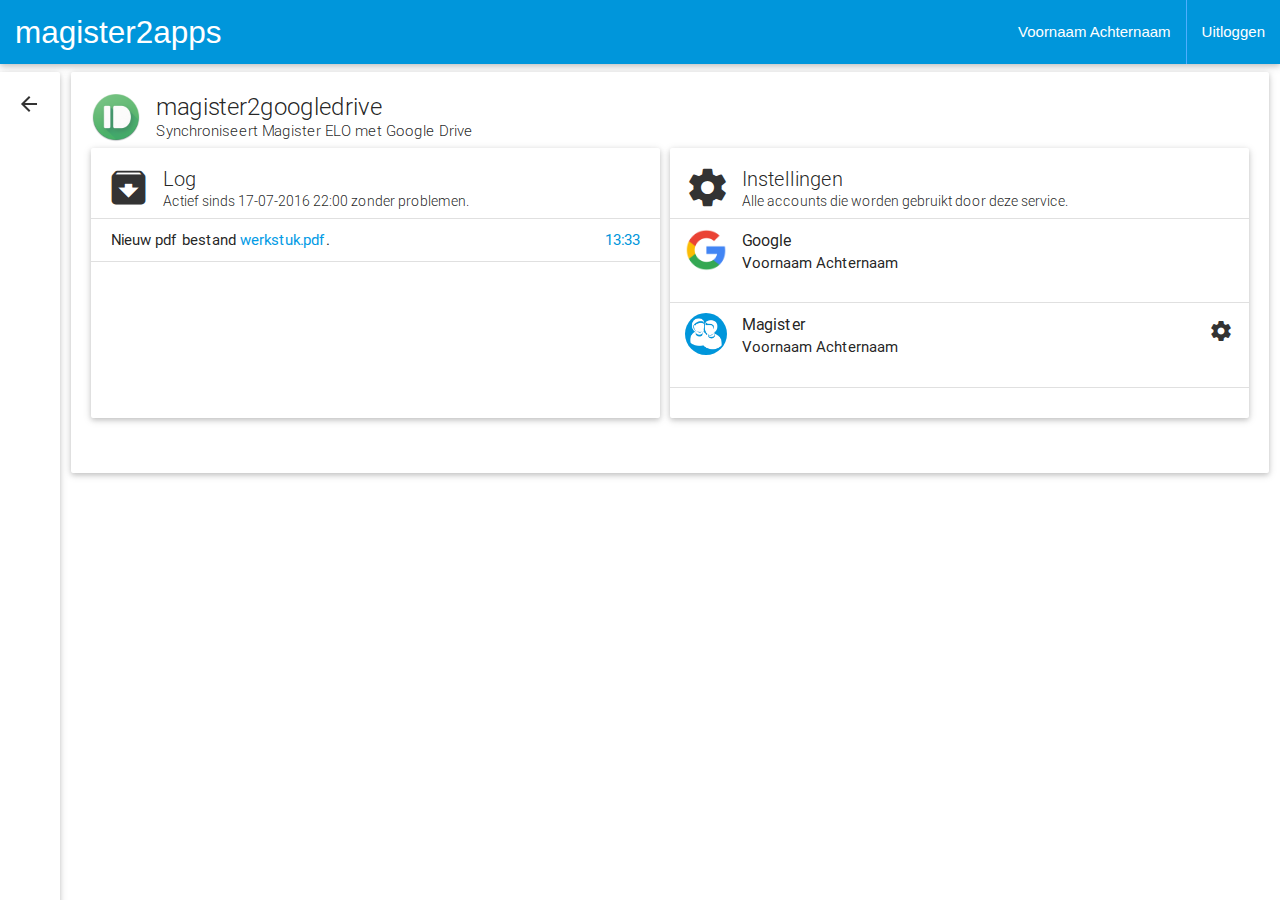
<file: loggedin/services/magister2googledrive.html>
<!--TODO:
-clean code (css and klassnames card)
-->

<!DOCTYPE html>
<html lang="nl">
<head>
  <meta http-equiv="Content-Type" content="text/html; charset=UTF-8"/>
  <meta name="viewport" content="width=device-width, initial-scale=1, maximum-scale=1.0, user-scalable=no"/>
  <title>magister2googledrive - magister2apps</title>

  <script src="../../js/start.js"></script>
  <!-- CSS  -->
  <link href="https://fonts.googleapis.com/icon?family=Material+Icons" rel="stylesheet">
  <link href="../../css/materialize.css" type="text/css" rel="stylesheet" media="screen,projection"/>
  <link href="../../css/style.css" type="text/css" rel="stylesheet" media="screen,projection"/>
</head>
<body>
  <nav role="navigation" class="blue">
    <div class="nav-wrapper">
      <a id="logo-container" href="../../index.html" class="brand-logo">magister2apps</a>
      <ul class="right hide-on-med-and-down">
        <li id="registreren"><a href="../instellingen.html">Voornaam Achternaam</a></li>
        <li id="inloggen"><a href="../../index.html" id="login">Uitloggen</a></li>
      </ul>

      <ul id="nav-mobile" class="side-nav">
        <li><a href="settings.html">Voornaam Achternaam</a></li>
        <li id="inloggen"><a href="#" id="login-small">Uitloggen</a>
      </ul>
      <a href="#" data-activates="nav-mobile" class="button-collapse"><i class="material-icons">menu</i></a>
    </div>
  </nav>
  <ul class="side-nav fixed fixed-side-nav">
    <li class="bold">
      <a href="../services.html" class="waves-effect waves-blue tooltipped" data-position="right" data-delay="50" data-tooltip="terug">
        <i class="material-icons">arrow_back</i>
      </a>
    </li>
  </ul>

  <div class="row content service-detailed">
    <div class="col s12 m12">
      <div class="card">
        <div class="card-content">
          <span class="card-title">
            <img src="../../photos/pushbullet-logo.png" alt="pushbullet-logo" class="circle foto">
            <span class="card-titel">magister2googledrive</span>
            <p class="card-info">Synchroniseert Magister ELO met Google Drive</p>
          </span>
          <div class="row card-child">
            <div class="col s6 m6 linker-child">
              <div class="card full-size-collection" style="height:270px;">
                <div class="card-content">
                  <span class="card-title">
                    <a href="../logs.html"><i class="material-icons icon">archive</i></a>
                    <span class="card-titel">Log</span>
                    <p class="card-info">Actief sinds 17-07-2016 22:00 zonder problemen.</p>
                  </span>
                </div>
                <ul class="collection">
                  <li class="collection-item">
                    Nieuw pdf bestand <a href="//drive.google.com">werkstuk.pdf</a>.<span class="secondary-content">13:33</span>
                  </li>
                </ul>
              </div>
            </div>
            <div class="col s6 m6 rechter-child">
              <div class="card full-size-collection">
                <div class="card-content">
                  <span class="card-title">
                    <a href="../instellingen.html"><i class="material-icons icon">settings</i></a>
                    <span class="card-titel">Instellingen</span>
                    <p class="card-info">Alle accounts die worden gebruikt door deze service.</p>
                  </span>
                </div>
                <ul class="collection">
                  <li class="collection-item avatar">
                    <img src="../../photos/google-logo.png" alt="" class="circle">
                    <span class="title">Google</span>
                    <p>Voornaam Achternaam</p>
                  </li>
                  <li class="collection-item avatar">
                    <img src="../../photos/magister-logo.png" alt="" class="circle">
                    <span class="title">Magister</span>
                    <p>Voornaam Achternaam</p>
                    <a onclick="werktNiet()" href="#" class="secondary-content"><i class="material-icons">settings</i></a>
                  </li>
                </ul>
              </div>
            </div>
          </div>
        </div>
      </div>
    </div>
  </div>


  <!--  Scripts-->
  <script src="https://code.jquery.com/jquery-2.1.1.min.js"></script>
  <script src="../../js/materialize.js"></script>
  <script>
  function show_more(id){
    $("#"+id).find(".more").show();
    $("#"+id).find(".show-more").hide();
    $("#"+id).find(".show-less").show();
  };
  function show_less(id){
    $("#"+id).find(".more").hide();
    $("#"+id).find(".show-more").show();
    $("#"+id).find(".show-less").hide();
  };
  </script>

  </body>
</html>
</file>
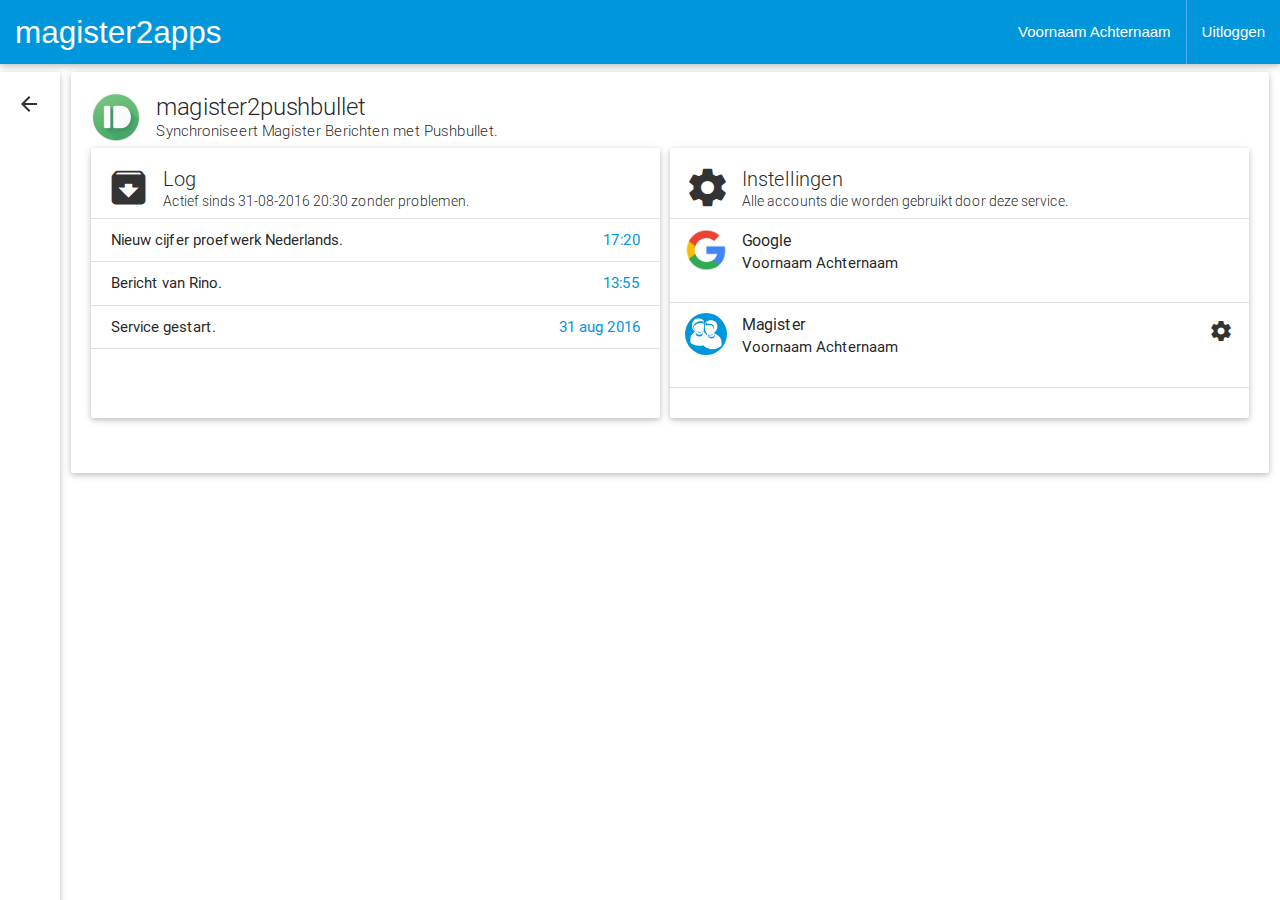
<file: loggedin/services/magister2pushbullet.html>
<!--TODO:
-clean code (css and klassnames card)
-->

<!DOCTYPE html>
<html lang="nl">
<head>
  <meta http-equiv="Content-Type" content="text/html; charset=UTF-8"/>
  <meta name="viewport" content="width=device-width, initial-scale=1, maximum-scale=1.0, user-scalable=no"/>
  <title>magister2pushbullet - magister2apps</title>

  <script src="../../js/start.js"></script>
  <!-- CSS  -->
  <link href="https://fonts.googleapis.com/icon?family=Material+Icons" rel="stylesheet">
  <link href="../../css/materialize.css" type="text/css" rel="stylesheet" media="screen,projection"/>
  <link href="../../css/style.css" type="text/css" rel="stylesheet" media="screen,projection"/>
</head>
<body>
  <nav role="navigation" class="blue">
    <div class="nav-wrapper">
      <a id="logo-container" href="../../index.html" class="brand-logo">magister2apps</a>
      <ul class="right hide-on-med-and-down">
        <li id="registreren"><a href="../instellingen.html">Voornaam Achternaam</a></li>
        <li id="inloggen"><a href="../../index.html" id="login">Uitloggen</a></li>
      </ul>

      <ul id="nav-mobile" class="side-nav">
        <li><a href="settings.html">Voornaam Achternaam</a></li>
        <li id="inloggen"><a href="#" id="login-small">Uitloggen</a>
      </ul>
      <a href="#" data-activates="nav-mobile" class="button-collapse"><i class="material-icons">menu</i></a>
    </div>
  </nav>
  <ul class="side-nav fixed fixed-side-nav">
    <li class="bold">
      <a href="../services.html" class="waves-effect waves-blue tooltipped" data-position="right" data-delay="50" data-tooltip="terug">
        <i class="material-icons">arrow_back</i>
      </a>
    </li>
  </ul>

  <div class="row content service-detailed">
    <div class="col s12 m12">
      <div class="card">
        <div class="card-content">
          <span class="card-title">
            <img src="../../photos/pushbullet-logo.png" alt="pushbullet-logo" class="circle foto">
            <span class="card-titel">magister2pushbullet</span>
            <p class="card-info">Synchroniseert Magister Berichten met Pushbullet.</p>
          </span>
          <div class="row card-child">
            <div class="col s6 m6 linker-child">
              <div class="card full-size-collection">
                <div class="card-content">
                  <span class="card-title">
                    <a href="../logs.html"><i class="material-icons icon">archive</i></a>
                    <span class="card-titel">Log</span>
                    <p class="card-info">Actief sinds 31-08-2016 20:30 zonder problemen.</p>
                  </span>
                </div>
                <ul class="collection">
                  <li class="collection-item">
                    Nieuw cijfer proefwerk Nederlands.<span class="secondary-content">17:20</span>
                  </li>
                  <li class="collection-item">
                    	Bericht van Rino.<span class="secondary-content">13:55</span>
                  </li>
                  <li class="collection-item">
                    Service gestart.<span class="secondary-content">31 aug 2016</span>
                  </li>
                </ul>
              </div>
            </div>
            <div class="col s6 m6 rechter-child">
              <div class="card full-size-collection">
                <div class="card-content">
                  <span class="card-title">
                    <a href="../instellingen.html"><i class="material-icons icon">settings</i></a>
                    <span class="card-titel">Instellingen</span>
                    <p class="card-info">Alle accounts die worden gebruikt door deze service.</p>
                  </span>
                </div>
                <ul class="collection">
                  <li class="collection-item avatar">
                    <img src="../../photos/google-logo.png" alt="" class="circle">
                    <span class="title">Google</span>
                    <p>Voornaam Achternaam</p>
                  </li>
                  <li class="collection-item avatar">
                    <img src="../../photos/magister-logo.png" alt="" class="circle">
                    <span class="title">Magister</span>
                    <p>Voornaam Achternaam</p>
                    <a onclick="werktNiet()" href="#" class="secondary-content"><i class="material-icons">settings</i></a>
                  </li>
                </ul>
              </div>
            </div>
          </div>
        </div>
      </div>
    </div>
  </div>


  <!--  Scripts-->
  <script src="https://code.jquery.com/jquery-2.1.1.min.js"></script>
  <script src="../../js/materialize.js"></script>
  <script>
  function show_more(id){
    $("#"+id).find(".more").show();
    $("#"+id).find(".show-more").hide();
    $("#"+id).find(".show-less").show();
  };
  function show_less(id){
    $("#"+id).find(".more").hide();
    $("#"+id).find(".show-more").show();
    $("#"+id).find(".show-less").hide();
  };
  </script>

  </body>
</html>
</file>
<file: css/style.css>
/**********general**********

p {
  line-height: 2rem;
}

/*magister icons*/
@font-face {
  font-family: "magistersymbolsnormal";
  font-style: normal;
  font-weight: normal;
  src: url("../fonts/magistersymbolsnormal/magistersymbols-webfont.eot");
  src: url("../fonts/magistersymbolsnormal/magistersymbols-webfont.woff") format("woff"), url("../fonts/magistersymbolsnormal/magistersymbols-webfont.ttf") format("truetype"), url("../fonts/magistersymbolsnormal/magistersymbols-webfont.svg#magistersymbolsnormal") format("svg");
}

.magister-icon{
  font-family: "magistersymbolsnormal";
  font-weight: normal;
  font-style: normal;
  font-size: 24px;
  line-height: 1;
  letter-spacing: normal;
  text-transform: none;
  display: inline-block;
  white-space: nowrap;
  word-wrap: normal;
  direction: ltr;
  -webkit-font-feature-settings: 'liga';
  -webkit-font-smoothing: antialiased;
  margin: 3px 0;
  color: #333333;
  font-size: 24px;
}
/*verander standaart kleuren*/

/*blauw*/
.blue{
  background-color: #0096db !important
}

.btn, .btn-large{
  background-color: #0096db;
}
.btn:hover, .btn-large:hover{
  background-color: #0096db;
}

.secondary-content{
  color: #0096db;
}

/*grijs*/
.material-icons{
  color: #333333;
}

/*overige*/
.no-highlight{
  color: rgba(0, 0, 0, 0.87)
}

/*toast/snackbar*/
@media only screen and (min-width : 601px) and (max-width : 1260px) {
  .toast {
    width: 100%;
    border-radius: 0;
  }
}

@media only screen and (min-width : 1261px) {
  .toast {
    width: 100%;
    border-radius: 0;
  }
}

@media only screen and (min-width : 601px) and (max-width : 1260px) {
  #toast-container {
    min-width: 100%;
    bottom: 0%;
    top: 90%;
    right: 0%;
    left: 0%;
  }
}

@media only screen and (min-width : 1261px) {
  #toast-container {
    min-width: 100%;
    bottom: 0%;
    top: 90%;
    right: 0%;
    left: 0%;
  }
}
/********input-form**************/
.input-form h1{
  font-size: 3.2rem;
  font-family: Roboto-Bold, sans-serif;
}
@media only screen and (max-height : 720px) {
  .input-form h1{
    font-size: 3.2rem;
  }
}
@media only screen and (max-height : 600px) {
  .input-form h1{
    font-size: 2.2rem;
  }
}

input:not([type]):focus:not([readonly]) + label,
input[type=text]:focus:not([readonly]) + label,
input[type=password]:focus:not([readonly]) + label,
input[type=email]:focus:not([readonly]) + label,
input[type=url]:focus:not([readonly]) + label,
input[type=time]:focus:not([readonly]) + label,
input[type=date]:focus:not([readonly]) + label,
input[type=datetime]:focus:not([readonly]) + label,
input[type=datetime-local]:focus:not([readonly]) + label,
input[type=tel]:focus:not([readonly]) + label,
input[type=number]:focus:not([readonly]) + label,
input[type=search]:focus:not([readonly]) + label,
textarea.materialize-textarea:focus:not([readonly]) + label {
  color: #0096db;
}

input:not([type]):focus:not([readonly]),
input[type=text]:focus:not([readonly]),
input[type=password]:focus:not([readonly]),
input[type=email]:focus:not([readonly]),
input[type=url]:focus:not([readonly]),
input[type=time]:focus:not([readonly]),
input[type=date]:focus:not([readonly]),
input[type=datetime]:focus:not([readonly]),
input[type=datetime-local]:focus:not([readonly]),
input[type=tel]:focus:not([readonly]),
input[type=number]:focus:not([readonly]),
input[type=search]:focus:not([readonly]),
textarea.materialize-textarea:focus:not([readonly]) {
  border-bottom: 1px solid #0096db;
  box-shadow: 0 1px 0 0 #0096db;
}

[type="checkbox"]:checked + label:before {
    border-right: 2px solid #0096db;
    border-bottom: 2px solid #0096db;
}
/*********navigatie*********/
nav{
  font-family: tahoma, sans-serif;
}

nav ul a,
nav .brand-logo,
nav .material-icons {
  color: white;
}

#registreren{
  height: 64px;
  border-right: 1px solid #4faeff;
}

#logo-container{
  margin-left: 15px;
}

/*********home page*********/
/*container*/
.parallax-container {
  min-height: 410px;
  line-height: 0;
  height: auto;
  color: rgba(255,255,255,.9);
}
/*header tekst*/
#index-banner{
  background: rgba(0,0,0, .5);
}
.section.no-pad-bot {
  padding-top: 55px;
}
.parallax-container .section {
  width: 100%;
}

.over-ons .container, .email-form .container, .wat-is-het .container{
  padding-top: 20px;
  padding-bottom: 20px;
}
/*wat is het*/
.altijd-uptodate img{
  width: 16%;
  position: absolute;
}
.wat-is-het .altijd-uptodate{
  height: 300px;
}

.al-je-favoriete-apps img{
  width: 70%;
}
.wat-is-het .al-je-favoriete-apps{
  height: 300px;
  position: relative;
  background-color: white;
}
/*over ons
.over-ons{
  background-color: white;
}
/*email form*/
.email-form{
  color: white;
  padding: 48.258px 0 48.258px 0;
  background:
    linear-gradient(
      rgba(0, 0, 0, 0.5),
      rgba(0, 0, 0, 0.5)
    ),
    url("../photos/background2.min.jpg")
    no-repeat
    ;
  background-position: 50% 40%;
  background-size: cover;
}
.email-form .row{
  margin-bottom: 0;
}
.email-form .input-field{
  margin: 1.14rem 0 0.912rem 0;
}
.email-form .subscribe{
  margin-top: 1.65rem;
}

/*over ons*/
.over-ons .row{
  margin-bottom: 0;
}
/*icons*/
.icon-block {
  padding: 0 15px;
}
.icon-block .material-icons {
  font-size: inherit;
}

/*break points*/
@media only screen and (max-width : 992px) {
  .parallax-container .section {
    position: absolute;
    top: 40%;
  }
  #index-banner .section {
    top: 10%;
  }
}

@media only screen and (max-width : 600px) {
  #index-banner .section {
    top: 0;
  }
}

/*********footer*********/
footer.page-footer {
  margin: 0;
}

/*********register form*********/
#register-pagina{
  width: 450px;
  margin-top: 130px;
}

/*google button*/

.google-login {
  display: inline-block;
  margin-left: auto;
  background: white;
  color: #444;
  width: 346px;
  border-radius: 5px;
  border: thin solid #888;
  box-shadow: 1px 1px 1px grey;
  white-space: nowrap;
}
#google-login:hover {
  cursor: pointer;
}
span.icon {
  background: url('../photos/google-logo.png') transparent 5px 50% no-repeat;
  display: inline-block;
  vertical-align: middle;
  width: 44px;
  height: 42px;
}
span.buttonText {
  display: inline-block;
  vertical-align: middle;
  padding-left: 47px;
  padding-right: 42px;
  font-size: 14px;
  font-weight: bold;
  font-family: 'Roboto', sans-serif;
}

/*breakpoints*/
@media only screen and (max-height : 720px) {
  #register-pagina{
    margin-top: 50px;
  }
}

@media only screen and (max-height : 600px) {
  #register-pagina{
    margin-top: 0;
    width: 390px;
  }
}

@media only screen and (max-width : 450px) {
  #register-pagina{
    width: 300px;
    margin-top: 0px;
  }
}
/*********loggedin*********/

/*content*/
.content{
  margin-left: 60px;
}

@media only screen and (max-width : 994px) {
  .content{
    margin-left: 0px;
  }
}
/*gekleurde icons*/
i.good{
  color: #0096db;
}

i.error{
  color: #db0004;
}

/*linker navigatie*/
.fixed-side-nav{
  margin-top: 0.5rem;
  width: 60px;
  top: auto;
  font-size: 15px;
  border-top-right-radius: 2px;
}

.fixed-side-nav a{
  padding: 0 17px !important;
}

.fixed-side-nav i{
  margin-top: 20px;
}

.current{
  background-color: #0096db;
}
.current i{
  color: white;
}

.waves-effect.waves-blue .waves-ripple{
  background-color: rgba(0, 150, 219, 1);
}

/*********dashboard*********/
/*had geen custom css nodig THANKS materializecss :)*/

/*show more/less*/
.show-more, .show-less{
  cursor: pointer;
}

.more, .show-less{
  display: none;
}

/*********service detailed*********/
/*quick and hackie TODO:maak mooi*/
.service-detailed .card.full-size-collection{
  height:270px;
}
/* card-title met foto en info */
.service-detailed .card-title .foto{
  width: 50px;
  height: 50px;
  left: 0;
  position: absolute;
}

.service-detailed .card-title .icon{
  left: 0;
  position: absolute;
  font-size: 50px;
}

.service-detailed .card-title{
  line-height: normal !important;
  min-height: 84px;
  padding-left: 65px;
  position: relative;
}

.service-detailed .card-info{
  font-size: 15px;
  padding-left: 65px;
}

/***card-child***/
.row.card-child .col.linker-child{
  padding: 0 10px 0 0;
}

.row.card-child .col.rechter-child{
  padding: 0;
}

.card-child .card-content{
  padding: 15px 15px 0 15px;
}

/*card-title met foto en info als card-child*/
.card-child .card-title .foto{
  width: 40px;
  height: 40px;
  left: 0;
  position: absolute;
}

.card-child .card-title .icon{
  left: 0;
  margin-top: 2.7px;
  position: absolute;
  font-size: 45px;
}

.card-child .card-title{
  line-height: normal !important;
  min-height: 84px;
  padding-left: 57px;
  position: relative;
}

.card-child .card-titel{
  font-size: 20px;
}

.card-child .card-info{
  font-size: 14px;
  padding-left: 57px;
}

/*collection in card-child*/
.card-child .card-content .collection.full-size{
  margin-top: -10px;
}

.card.full-size-collection .card-content{
  border-radius: 0;
}

/*collection in card*/
.card.full-size-collection .collection{
  border-left: 0;
  border-right: 0;
  border-radius: 0;
}
</file>
<file: css/googlebutton.css>
.google-button {
    -webkit-border-radius: 1px;
    border-radius: 1px;
    -webkit-box-shadow 0 2px 4px 0px rgba(0, 0, 0, .25);
    box-shadow: 0 2px 4px 0 rgba(0, 0, 0, .25);
    -webkit-box-sizing: border-box;
    box-sizing: border-box;
    -webkit-transition: background-color .218s, border-color .218s, box-shadow .218s;
    transition: background-color .218s, border-color .218s, box-shadow .218s;
    -webkit-user-select: none;
    -webkit-appearance: none;
    background-color: #fff;
    background-image: none;
    color: #262626;
    cursor: pointer;
    outline: none;
    overflow: hidden;
    position: relative;
    text-align: center;
    vertical-align: middle;
    white-space: nowrap;
    width: auto;
}
.google-button:hover {
    -webkit-box-shadow: 0 0 3px 3px rgba(66, 133, 244, .3);
    box-shadow: 0 0 3px 3px rgba(66, 133, 244, .3)
}
.google-buttonRed,
.google-buttonBlue {
    border: none;
    color: #fff
}
.google-buttonRed {
    background-color: #dc4e41
}
.google-buttonRed:active {
    background-color: #c53829
}
.google-buttonBlue {
    background-color: #4285f4
}
.google-buttonBlue:hover {
    background-color: #4285f4
}
.google-buttonBlue:active {
    background-color: #3367d6
}
.google-buttonLightBlue {
    background-color: #fff;
    color: #757575
}
.google-buttonLightBlue:active {
    background-color: #eee;
    color: #6d6d6d
}
.google-buttonWhite {
    background-color: #fff;
    color: #dc4e41
}
.google-buttonWhite:active {
    background-color: #eee
}
.google-buttonWhite path {
    fill: #dc4e41
}
.google-buttonIcon {
    float: left
}
.google-buttonBlue .google-buttonIcon {
    background-color: #fff;
    -webkit-border-radius: 1px;
    border-radius: 1px
}
.google-buttonSvg {
    display: block
}
.google-buttonContents {
    font-family: Roboto, arial, sans-serif;
    font-size: 14px;
    font-weight: 500;
    letter-spacing: .21px;
    margin-left: 6px;
    margin-right: 6px;
    vertical-align: top
}
#signed_in{
  display: none;
}
.google-buttonContentWrapper {
    height: 100%;
    width: 100%
}
.google-buttonGreen .google-buttonContentWrapper,
.google-buttonRed .google-buttonContentWrapper,
.google-buttonBlue .google-buttonContentWrapper,
.google-buttonDarkGray .google-buttonContentWrapper,
.google-buttonGrayedOut .google-buttonContentWrapper {
    border: 1px solid transparent
}
.google-buttonErrorWrapper,
.google-buttonWorkingWrapper {
    display: none;
    height: 100%;
    width: 100%
}
.google-buttonErrorIcon,
.google-buttonWorkingIcon {
    margin-left: auto;
    margin-right: auto
}
.google-buttonErrorState,
.google-buttonWorkingState {
    border: 1px solid #d5d5d5;
    border: 1px solid rgba(0, 0, 0, .17);
    -webkit-box-shadow: 0 1px 0 rgba(0, 0, 0, .05);
    box-shadow: 0 1px 0 rgba(0, 0, 0, .05);
    color: #262626
}
.google-buttonErrorState:hover,
.google-buttonWorkingState:hover {
    border: 1px solid #aaa;
    border: 1px solid rgba(0, 0, 0, .25);
    -webkit-box-shadow: 0 1px 0 rgba(0, 0, 0, .1);
    box-shadow: 0 1px 0 rgba(0, 0, 0, .1)
}
.google-buttonErrorState:active,
.google-buttonWorkingState:active {
    border: 1px solid #aaa;
    border: 1px solid rgba(0, 0, 0, .25);
    -webkit-box-shadow: inset 0 1px 0 #ddd;
    box-shadow: inset 0 1px 0 #ddd;
    color: #262626
}
.google-buttonWorkingState,
.google-buttonWorkingState:hover {
    background-color: #f5f5f5
}
.google-buttonWorkingState:active {
    background-color: #e5e5e5
}
.google-buttonErrorState,
.google-buttonErrorState:hover {
    background-color: #fff
}
.google-buttonErrorState:active {
    background-color: #e5e5e5
}
.google-buttonWorkingState .google-buttonWorkingWrapper,
.google-buttonErrorState .google-buttonErrorWrapper {
    display: block
}
.google-buttonErrorState .google-buttonContentWrapper,
.google-buttonWorkingState .google-buttonContentWrapper,
.google-buttonErrorState .google-buttonWorkingWrapper {
    display: none
}
.-webkit-keyframes google-buttonWorkingIconPathSpinKeyframes {
    0% {
        -webkit-transform: rotate(0)
    }
}
</file>
